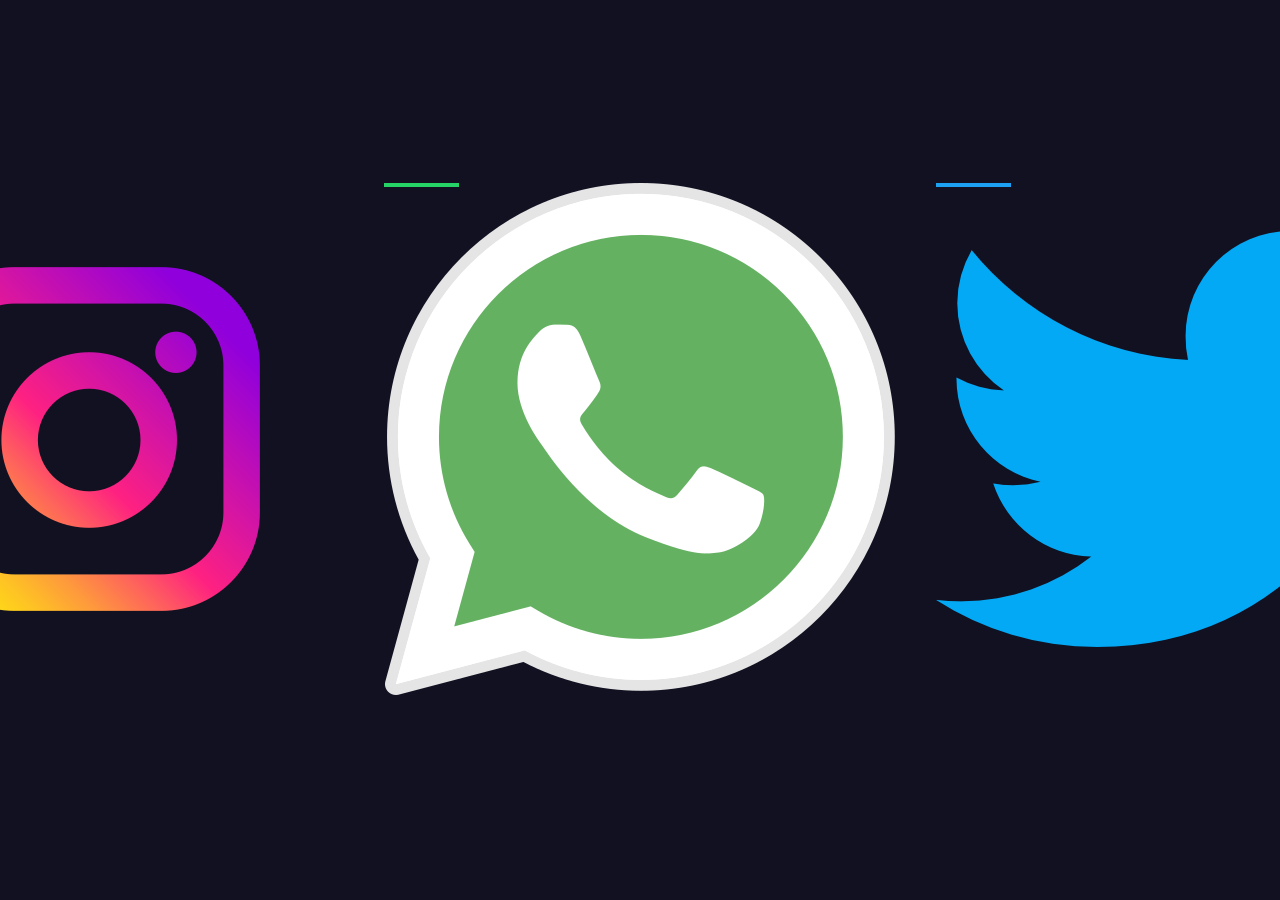
<file: testo/index.html>
<!DOCTYPE html>
<html lang="en">
<head>
    <meta charset="UTF-8">
    <meta http-equiv="X-UA-Compatible" content="IE=edge">
    <meta name="viewport" content="width=device-width, initial-scale=1.0">
    <link rel="stylesheet" href="style.css">
    <title>Document</title>   
</head>
<body>
    <ul>
        <li><a href="#"><i class="fa-brands fa-instagram instagram"><img src="instagram.png" alt=""></i></a></li>
        <li><a href="#"><i class="fa-brands fa-whatsapp whatsapp"><img src="whatsapp.png" alt=""></i></a></li>
        <li><a href="#"><i class="fa-brands fa-twitter twitter"><img src="twitter.png" alt=""></i></a></li>
    </ul>
</body>
</html>
</file>
<file: testo/style.css>
*{
    margin: 0;
    padding: 0;
    box-sizing: border-box;
}
body {
    display: flex;
    justify-content: center;
    align-items: center;
    height: 100vh;
    background: #112;
}

ul {
    position: relative;
    display: flex;
}
ul li {
    position: relative;
    list-style: none;
    margin: 0 20px;
    cursor: pointer;
}
ul li a {
    text-decoration: none;
}
ul li a .fa-brands {
    font-size: 6em;
    color: #222;
}
ul li a::before {
    font-family: "FontAwesome";
    position: absolute;
    top: 0;
    left: 0;
    font-size: 6em;
    height: 0;
    overflow: hidden;
    transition: 0.5s ease-in-out;
}

ul li:nth-child(1) a::before {
    content: "\f16d";
    background-image: linear-gradient(45deg, 
      #f09433 0%,#e6683c 25%,#dc2743 50%,#cc2366 75%,
      #bc1888 100%);
    -webkit-background-clip: text;
     -webkit-text-fill-color: transparent;
    border-bottom: 4px solid #dc2743;
    
}
ul li:nth-child(2) a::before {
    content: "\f232";
    color: #25D366;
    border-bottom: 4px solid #25D366;
}
ul li:nth-child(3) a::before {
    content: "\f099";
    color: #1DA1F2;
    border-bottom: 4px solid #1DA1F2;
}
ul li:hover a::before {
    height: 100%;
}
.fa-instagram .instagram{
    background-image: url(instagram.png);
}
</file>
